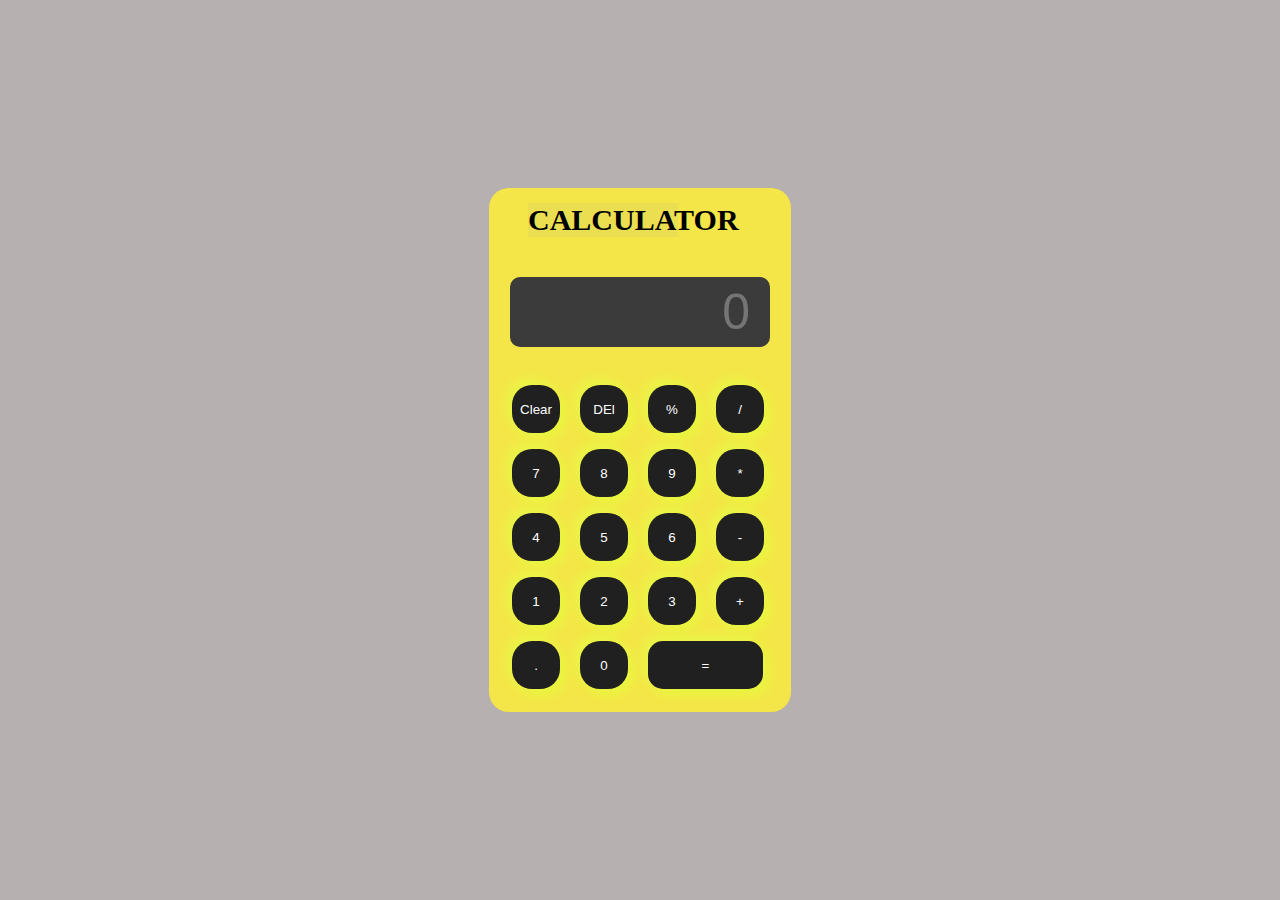
<file: calcu.html>
<!DOCTYPE html>
<html lang="en">

<head>
  <meta charset="UTF-8">
  <meta name="viewport" content="width=device-width, initial-scale=1.0">
  <title>Calculator</title>
  <link rel="stylesheet" href="calcu.css">
</head>

<body>

  <div class="container">
    <div class="calculator">
      <h5 class="cal">CALCULATOR</h5>
      <input type="text" id="input-screen" placeholder="0">
      <button onclick="Clear()">Clear</button>
      <button onclick="del()">DEl</button>

      <button onclick="display('%')">%</button>
      <button onclick="display('/')">/</button>
      <button onclick="display('7')">7</button>
      <button onclick="display('8')">8</button>
      <button onclick="display('9')">9</button>
      <button onclick="display('*')">*</button>
      <button onclick="display('4')">4</button>
      <button onclick="display('5')">5</button>
      <button onclick="display('6')">6</button>
      <button onclick="display('-')">-</button>
      <button onclick="display('1')">1</button>
      <button onclick="display('2')">2</button>
      <button onclick="display('3')">3</button>
      <button onclick="display('+')">+</button>
      <button onclick="display('.')">.</button>
      <button onclick="display('0')">0</button>
      <button onclick="calculate()" class="equal">=</button>
    </div>
  </div>

</body>
<script src="calcu.js"></script>

</html>
</file>
<file: calcu.css>
* {
  margin: 0;
  padding: 0;
  box-sizing: border-box;
  background-color: #b7b0b0;
  outline: none;
}

.container {
  height: 100vh;
  display: flex;
  justify-content: center;
  align-items: center;
}

.calculator {
  background-color: #f4e648;
  padding: 15px;
  border-radius: 20px;
  box-shadow: inset 5px 5px 12px rgb(235, 231, 231),
    5px 5px 12px rgb(black, green, blue);
  display: grid;
  grid-template-columns: repeat(4, 68px);

}

input {
  grid-column: span 4;
  height: 70px;
  width: 260px;
  background-color: #3b3b3b;
  box-shadow: inset -5px -5px 12px whitesmoke,
    inset 5px 5px 12px rgb(black, green, blue);
  border: none;
  border-radius: 10px;
  color: rgb(253, 250, 250);
  font-size: 50px;
  text-align: end;
  margin: auto;
  margin-top: 40px;
  margin-bottom: 30px;
  padding: 20px;

}

button {
  height: 48px;
  width: 48px;
  background-color: rgb(33, 32, 32);
  color: white;
  box-shadow: -5px -5px 12px rgb(232, 246, 71),
    5px 5px 12px rgb(232, 248, 63);
  border: none;
  border-radius: 20px;
  margin: 8px;
}

.equal {
  width: 115px;
  border-radius: 15px;
}

.cal {
  margin-left: 24px;
  font-size: 30px;
  text-align: center;
  justify-content: center;
  background: #ebde51;
  width: 150px;

}
</file>
